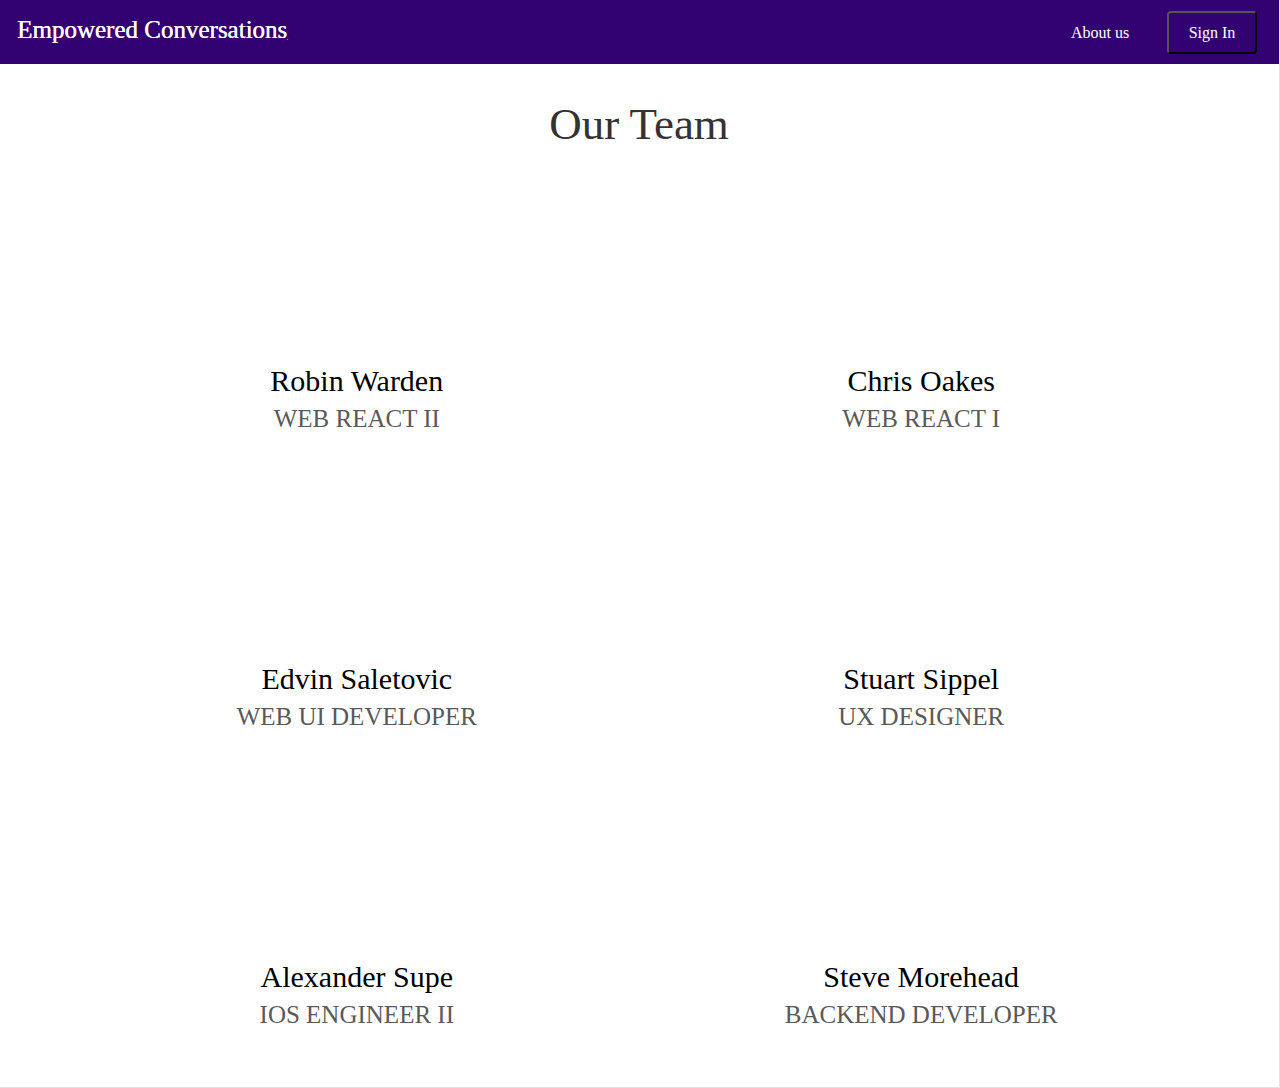
<file: about-us.html>
<!DOCTYPE html>
<html>
  <head>
    <meta charset="utf-8" />
    <meta http-equiv="X-UA-Compatible" content="IE=edge" />
    <title>Empowered Conversations</title>
    <meta name="viewport" content="width=device-width, initial-scale=1" />
    <link
      rel="stylesheet"
      type="text/css"
      media="screen"
      href="css/index.css"
    />
  </head>
  <body>
    <div class="container">
      <header>
        <div class="img-div">
          <a href="index.html"><span>Empowered Conversations</span></a>
        </div>
        <div class="button-div"></div>
        <div class="button-div">
          <a href="https://hopeful-kalam-654df9.netlify.com/"
            ><button class="sign-in">Sign In</button></a
          >
          <a href="about-us.html"><button class="about-us">About us</button></a>
        </div>
      </header>
      <div class="our-team"><h1>Our Team</h1></div>
      <div class="main-content-about">
        <div class="div-logo">
          <div id="robin" class="circle-logo"></div>
          <h3>Robin Warden</h3>
          <p>WEB REACT II</p>
        </div>
        <div class="div-logo">
          <div id="chris" class="circle-logo"></div>
          <h3>Chris Oakes</h3>
          <p>WEB REACT I</p>
        </div>
        <div class="div-logo">
          <div id="edvin" class="circle-logo"></div>
          <h3>Edvin Saletovic</h3>
          <p>WEB UI DEVELOPER</p>
        </div>
        <div class="div-logo">
          <div id="cam" class="circle-logo"></div>
          <h3>Stuart Sippel</h3>
          <p>UX DESIGNER</p>
        </div>
        <div class="div-logo">
          <div id="alex" class="circle-logo"></div>
          <h3>Alexander Supe</h3>
          <p>IOS ENGINEER II</p>
        </div>
        <div class="div-logo">
          <div id="steve" class="circle-logo"></div>
          <h3>Steve Morehead</h3>
          <p>BACKEND DEVELOPER</p>
        </div>
      </div>
    </div>
  </body>
</html>
</file>
<file: css/index.css>
.basic-button {
  border-radius: 4px;
  color: #fff;
  font-family: futura;
  cursor: pointer;
}
.header-text {
  color: #fff;
  font-family: futura;
  font-size: 2.5rem;
  padding-top: 5px;
  font-weight: 500;
}
.custom-disclaimer {
  width: 30%;
  background-color: #fafafa;
  box-shadow: 0px 4px 4px rgba(0, 0, 0, 0.25);
  border-radius: 4px;
  height: 200px;
  margin: 14px;
}
.custom-disclaimer h2 {
  font-size: 3rem;
  padding-left: 10%;
  padding-top: 3%;
}
.custom-disclaimer p {
  font-size: 2.7em;
  padding-left: 10%;
  padding-top: 3%;
}
@media (min-width: 1152px) {
  .custom-disclaimer p {
    font-size: 2rem;
  }
}
@media (max-width: 500px) {
  .custom-disclaimer {
    width: 95%;
  }
  .custom-disclaimer p {
    font-size: 2rem;
    line-height: 2.5rem;
  }
}
html,
body,
div,
span,
applet,
object,
iframe,
h1,
h2,
h3,
h4,
h5,
h6,
p,
blockquote,
pre,
a,
abbr,
acronym,
address,
big,
cite,
code,
del,
dfn,
em,
img,
ins,
kbd,
q,
s,
samp,
small,
strike,
strong,
sub,
sup,
tt,
var,
b,
u,
i,
center,
dl,
dt,
dd,
ol,
ul,
li,
fieldset,
form,
label,
legend,
table,
caption,
tbody,
tfoot,
thead,
tr,
th,
td,
article,
aside,
canvas,
details,
embed,
figure,
figcaption,
footer,
header,
hgroup,
menu,
nav,
output,
ruby,
section,
summary,
time,
mark,
audio,
video {
  margin: 0;
  padding: 0;
  border: 0;
  font-size: 100%;
  font: inherit;
  vertical-align: baseline;
}
/* HTML5 display-role reset for older browsers */
article,
aside,
details,
figcaption,
figure,
footer,
header,
hgroup,
menu,
nav,
section {
  display: block;
}
body {
  line-height: 1;
}
ol,
ul {
  list-style: none;
}
blockquote,
q {
  quotes: none;
}
blockquote:before,
blockquote:after,
q:before,
q:after {
  content: "";
  content: none;
}
table {
  border-collapse: collapse;
  border-spacing: 0;
}
* {
  box-sizing: border-box;
}
html,
body {
  font-style: normal;
  font-size: 62.5%;
  position: relative;
  background-color: #e5e5e5;
  width: 100%;
  display: block;
}
@media (max-width: 500px) {
  html,
  body {
    background-color: #330272;
  }
}
h1,
h2,
h3,
h4,
h5 {
  font-style: normal;
  font-family: futura;
}
.container {
  width: 100%;
  overflow: hidden;
  height: auto;
  margin: -1px;
}
.container .main-content {
  width: 100%;
  height: 85vh;
}
@media (max-width: 500px) {
  .container .main-content {
    height: auto;
  }
}
@media (max-width: 500px) {
  .container .main-content {
    background: url(../images/image.png);
    background-repeat: no-repeat;
    -webkit-background-size: contain;
    -moz-background-size: contain;
    -o-background-size: contain;
    background-size: contain;
  }
}
.container .main-content .hero-image {
  background: url(../images/image.png);
  background-size: 100% 100%;
  width: 100%;
  height: auto;
  min-height: 100%;
}
@media (max-width: 500px) {
  .container .main-content .hero-image {
    display: none;
  }
}
@media (max-width: 500px) {
  .container .main-content {
    flex-direction: column-reverse;
    background-size: contain;
    min-width: 500px;
    height: 335px;
  }
}
.container .main-content .hero-text {
  width: 65rem;
  height: 35rem;
  padding-top: 4.5rem;
  display: flex;
  flex-direction: column;
}
@media (max-width: 500px) {
  .container .main-content .hero-text {
    display: none;
  }
}
.container .main-content .hero-text .hero-text-top {
  height: 80%;
  color: #330272;
  font-size: 3.5rem;
  margin: 2.1rem;
  line-height: 4.5rem;
}
@media (max-width:800px) {
  .container .main-content .hero-text .hero-text-top {
    font-size: 3rem;
  }
}
.container .main-content .hero-text .hero-text-bottom {
  height: 20%;
  margin: 2.1rem;
}
.container .main-content .hero-text .hero-text-bottom .get-started {
  border-radius: 4px;
  color: #fff;
  font-family: futura;
  cursor: pointer;
  width: 14rem;
  height: 5rem;
  background-color: #4e09a6;
  font-size: 1.7rem;
  border: none;
}
@media (min-width: 501px) {
  .container .mobile-content {
    display: none;
  }
}
@media (max-width: 500px) {
  .container .mobile-content {
    width: 100%;
    height: 39.1rem;
    background-color: #330272;
    text-align: center;
    font-size: 2.5rem;
    line-height: 3.5rem;
    color: #fff;
    padding-top: 16px;
  }
  .container .mobile-content .get-started-mobile {
    border-radius: 4px;
    color: #fff;
    font-family: futura;
    cursor: pointer;
    width: 16rem;
    height: 6rem;
    background-color: transparent;
    font-size: 2.2rem;
    margin-top: 3rem;
  }
}
.container .disclaimer {
  width: 100%;
  background-color: #e5e5e5;
  display: flex;
  flex-direction: row;
  justify-content: space-around;
  padding: 1%;
}
@media (max-width: 500px) {
  .container .disclaimer {
    flex-direction: column;
    background-color: #330272;
    margin: -1px;
    padding: 2%;
  }
}
.container .disclaimer .consent {
  width: 30%;
  background-color: #fafafa;
  box-shadow: 0px 4px 4px rgba(0, 0, 0, 0.25);
  border-radius: 4px;
  height: 200px;
  margin: 14px;
}
.container .disclaimer .consent h2 {
  font-size: 3rem;
  padding-left: 10%;
  padding-top: 3%;
}
.container .disclaimer .consent p {
  font-size: 2.7em;
  padding-left: 10%;
  padding-top: 3%;
}
@media (min-width: 1152px) {
  .container .disclaimer .consent p {
    font-size: 2rem;
  }
}
@media (max-width: 500px) {
  .container .disclaimer .consent {
    width: 95%;
  }
  .container .disclaimer .consent p {
    font-size: 2rem;
    line-height: 2.5rem;
  }
}
.container .disclaimer .privacy {
  width: 30%;
  background-color: #fafafa;
  box-shadow: 0px 4px 4px rgba(0, 0, 0, 0.25);
  border-radius: 4px;
  height: 200px;
  margin: 14px;
}
.container .disclaimer .privacy h2 {
  font-size: 3rem;
  padding-left: 10%;
  padding-top: 3%;
}
.container .disclaimer .privacy p {
  font-size: 2.7em;
  padding-left: 10%;
  padding-top: 3%;
}
@media (min-width: 1152px) {
  .container .disclaimer .privacy p {
    font-size: 2rem;
  }
}
@media (max-width: 500px) {
  .container .disclaimer .privacy {
    width: 95%;
  }
  .container .disclaimer .privacy p {
    font-size: 2rem;
    line-height: 2.5rem;
  }
}
.container .disclaimer .tools {
  width: 30%;
  background-color: #fafafa;
  box-shadow: 0px 4px 4px rgba(0, 0, 0, 0.25);
  border-radius: 4px;
  height: 200px;
  margin: 14px;
}
.container .disclaimer .tools h2 {
  font-size: 3rem;
  padding-left: 10%;
  padding-top: 3%;
}
.container .disclaimer .tools p {
  font-size: 2.7em;
  padding-left: 10%;
  padding-top: 3%;
}
@media (min-width: 1152px) {
  .container .disclaimer .tools p {
    font-size: 2rem;
  }
}
@media (max-width: 500px) {
  .container .disclaimer .tools {
    width: 95%;
  }
  .container .disclaimer .tools p {
    font-size: 2rem;
    line-height: 2.5rem;
  }
}
header {
  width: 100%;
  height: 6.5rem;
  background-color: #330272;
  display: flex;
}
header span {
  color: #fff;
  font-family: futura;
  font-size: 2.5rem;
  padding-top: 5px;
  font-weight: 500;
  text-shadow: 0.5px 0px 0.5px #fff;
}
@media (max-width:800px) {
  header span {
    font-size: 2.3rem;
    text-shadow: none;
  }
}
header .button-div {
  width: 35%;
  display: flex;
}
header .img-div {
  width: 65%;
  margin: 1.8rem;
}
@media (max-width: 500px) {
  header .img-div {
    width: 100%;
    margin: 1.5rem;
  }
}
header .button-div {
  flex-direction: row-reverse;
}
header .sign-in {
  border-radius: 4px;
  color: #fff;
  font-family: futura;
  cursor: pointer;
  width: 9rem;
  height: 4.3rem;
  background-color: transparent;
  margin-top: 1.2rem;
  margin-right: 2.2rem;
  font-size: 1.6rem;
}
header .about-us {
  border-radius: 4px;
  color: #fff;
  font-family: futura;
  cursor: pointer;
  width: 9rem;
  height: 4.3rem;
  background-color: transparent;
  margin-top: 1.2rem;
  margin-right: 2.2rem;
  font-size: 1.6rem;
  border: none;
}
.container {
  background-color: #fff;
}
.container .our-team {
  height: 10vh;
  text-align: center;
  font-size: 4.5rem;
  color: #333333;
  padding-top: 3%;
  font-family: futura;
  font-weight: 500;
  background-color: #fff;
}
@media (max-width: 500px) {
  .container .our-team {
    background-color: #fff;
  }
}
.container .main-content-about {
  display: flex;
  justify-content: center;
  flex-direction: row;
  flex-wrap: wrap;
  background: #fff;
  padding-bottom: 3%;
  max-width: 1152px;
  margin: 0 auto;
  min-height: 772px;
}
.container .main-content-about .div-logo {
  width: 45%;
  height: 28vh;
  margin: 1px;
  display: flex;
  justify-content: center;
  align-items: center;
  flex-direction: column;
  text-align: center;
  margin: 2%;
}
@media (max-width: 500px) {
  .container .main-content-about .div-logo {
    width: 100%;
    margin: 0;
  }
}
@media (max-width:800px) {
  .container .main-content-about .div-logo {
    margin: 0;
  }
  .container .main-content-about .div-logo h3 {
    font-size: 2rem;
  }
  .container .main-content-about .div-logo p {
    font-size: 1.5rem;
  }
}
.container .main-content-about .div-logo #robin {
  background: url("https://avatars3.githubusercontent.com/u/43075792?s=400&v=4");
  background-size: 100% 100%;
  min-height: 20vh;
}
.container .main-content-about .div-logo #chris {
  background: url("https://avatars3.githubusercontent.com/u/47196354?s=400&v=4");
  background-size: 100% 100%;
  min-height: 20vh;
}
.container .main-content-about .div-logo #edvin {
  background: url("https://avatars0.githubusercontent.com/u/30393516?s=460&v=4");
  background-size: 100% 100%;
  min-height: 20vh;
}
.container .main-content-about .div-logo #cam {
  background: url("https://ca.slack-edge.com/T4JUEB3ME-UCMQ33SJX-19e94f9eccef-512");
  background-size: 100% 100%;
  min-height: 20vh;
}
.container .main-content-about .div-logo #alex {
  background: url("https://avatars0.githubusercontent.com/u/30093348?s=400&v=4");
  background-size: 100% 100%;
  min-height: 20vh;
}
.container .main-content-about .div-logo #steve {
  background: url("https://avatars2.githubusercontent.com/u/8029746?s=400&v=4");
  background-size: 100% 100%;
  min-height: 20vh;
}
.container .main-content-about h3 {
  font-size: 3rem;
  padding: 10px;
}
.container .main-content-about p {
  font-size: 2.5rem;
  color: #595959;
}
.container .main-content-about .circle-logo {
  width: 40%;
  min-width: 40%;
  height: 20vh;
  border-radius: 100%;
}
@media (max-width:800px) {
  .container .main-content-about .circle-logo {
    height: 15vh;
    width: 20vh;
  }
}
</file>
